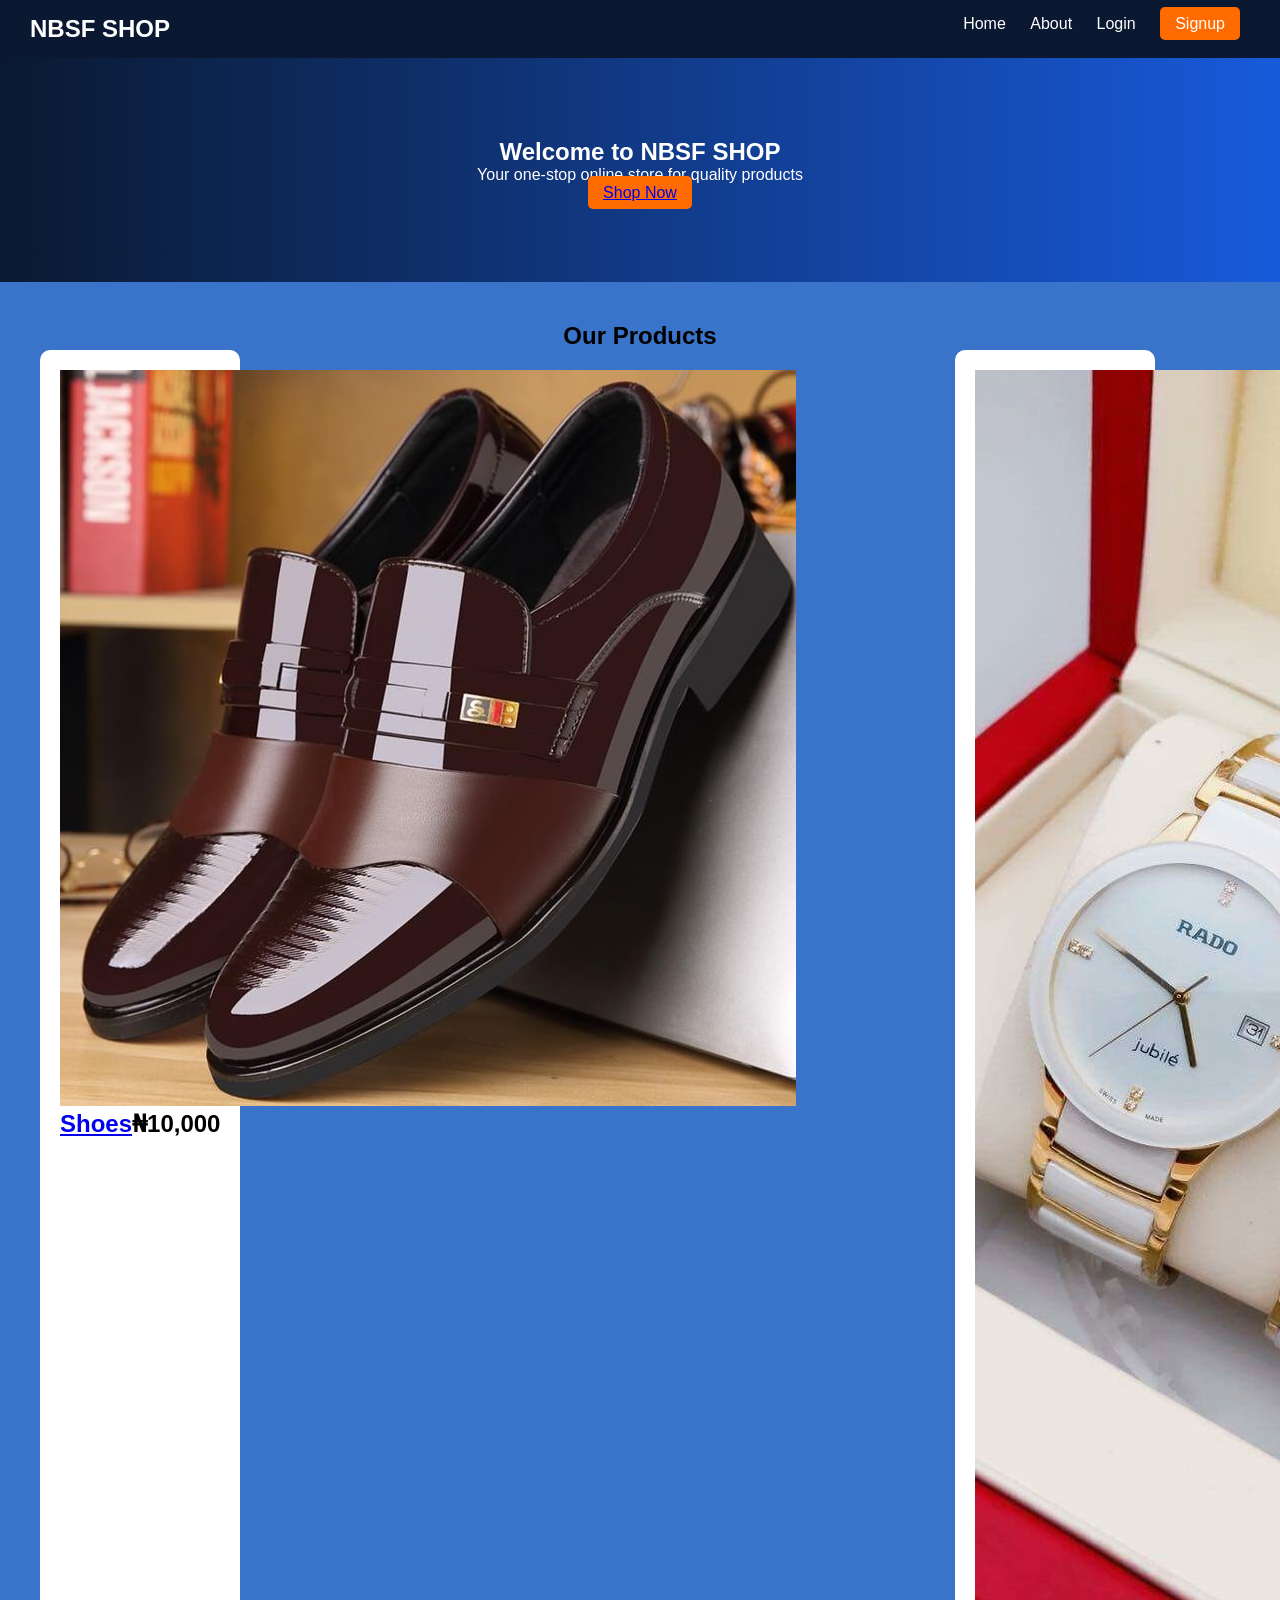
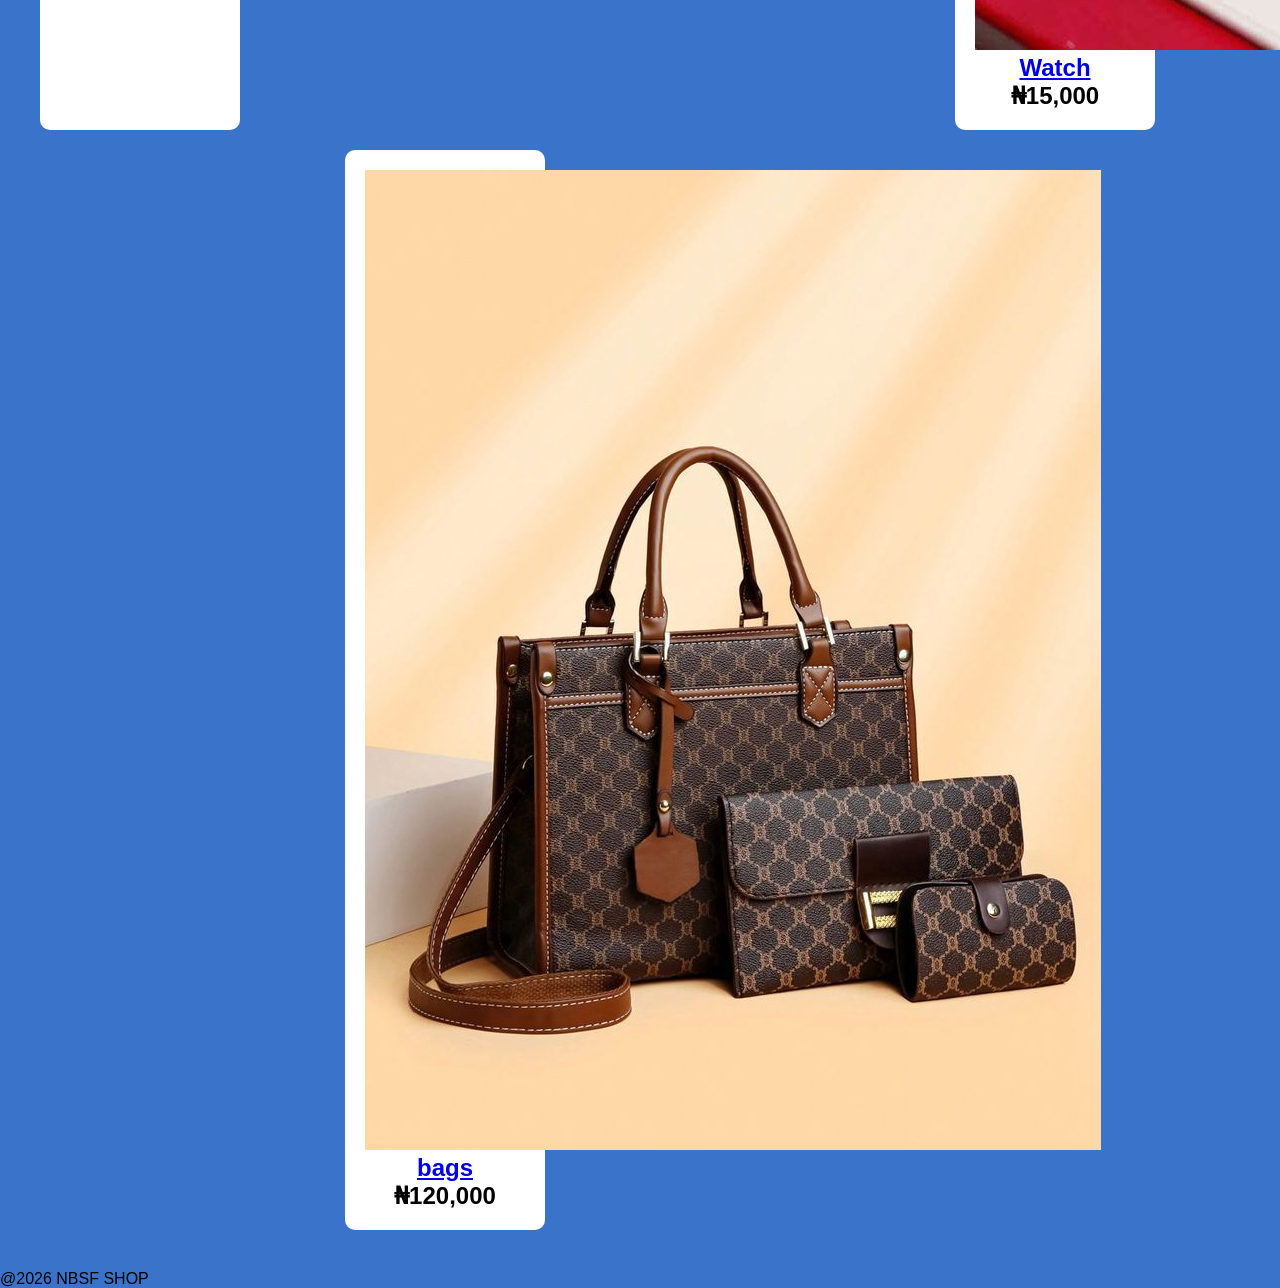
<file: index.html>
<!DOCTYPE html>
<html lang="en">
<head>
<meta charset="UTF-8">
<meta name="viewport" content="width=device-width, initial-scale=1.0">
<title>NBSF SHOP</title>
<link rel="stylesheet" href="style.css">
</head>

<body>

<header>
  <nav class="navbar">
    <H1>NBSF SHOP</H1>
    <div>
      <a href="index.html">Home</a>
      <a href="about.html">About</a>
      <a href="login.html">Login</a>
      <a href="signup.html" class="btn">Signup</a>
    </div>
  </nav>
</header>

<section class="hero">
  <h1>Welcome to NBSF SHOP</h1>
  <p>Your one-stop online store for quality products</p>
  <a href="#" class="btn">Shop Now</a>
</section>

<section class="products">
 <h2>Our Products</h2>
   <p><div class="grid">
    <div class="card">
      <img src="s1.jpg">
      <h2><p><a href="Shoes.html">Shoes</a>₦10,000</p></h2>
    </div></p><p>
    <div class="card">
      <img src="w1.jpg">
      <h2><p><a href="Watch.html">Watch</a> ₦15,000</p></h2>
    </div></p>
    <div class="card">
      <img src="b1.jpg">
      <h2><p><a href="bags.html">bags</a> ₦120,000</p></h2>
    </div>
  </div>
</section>

<footer>
  <p>@2026 NBSF SHOP</p>
</footer>

</body>
</html>
</file>
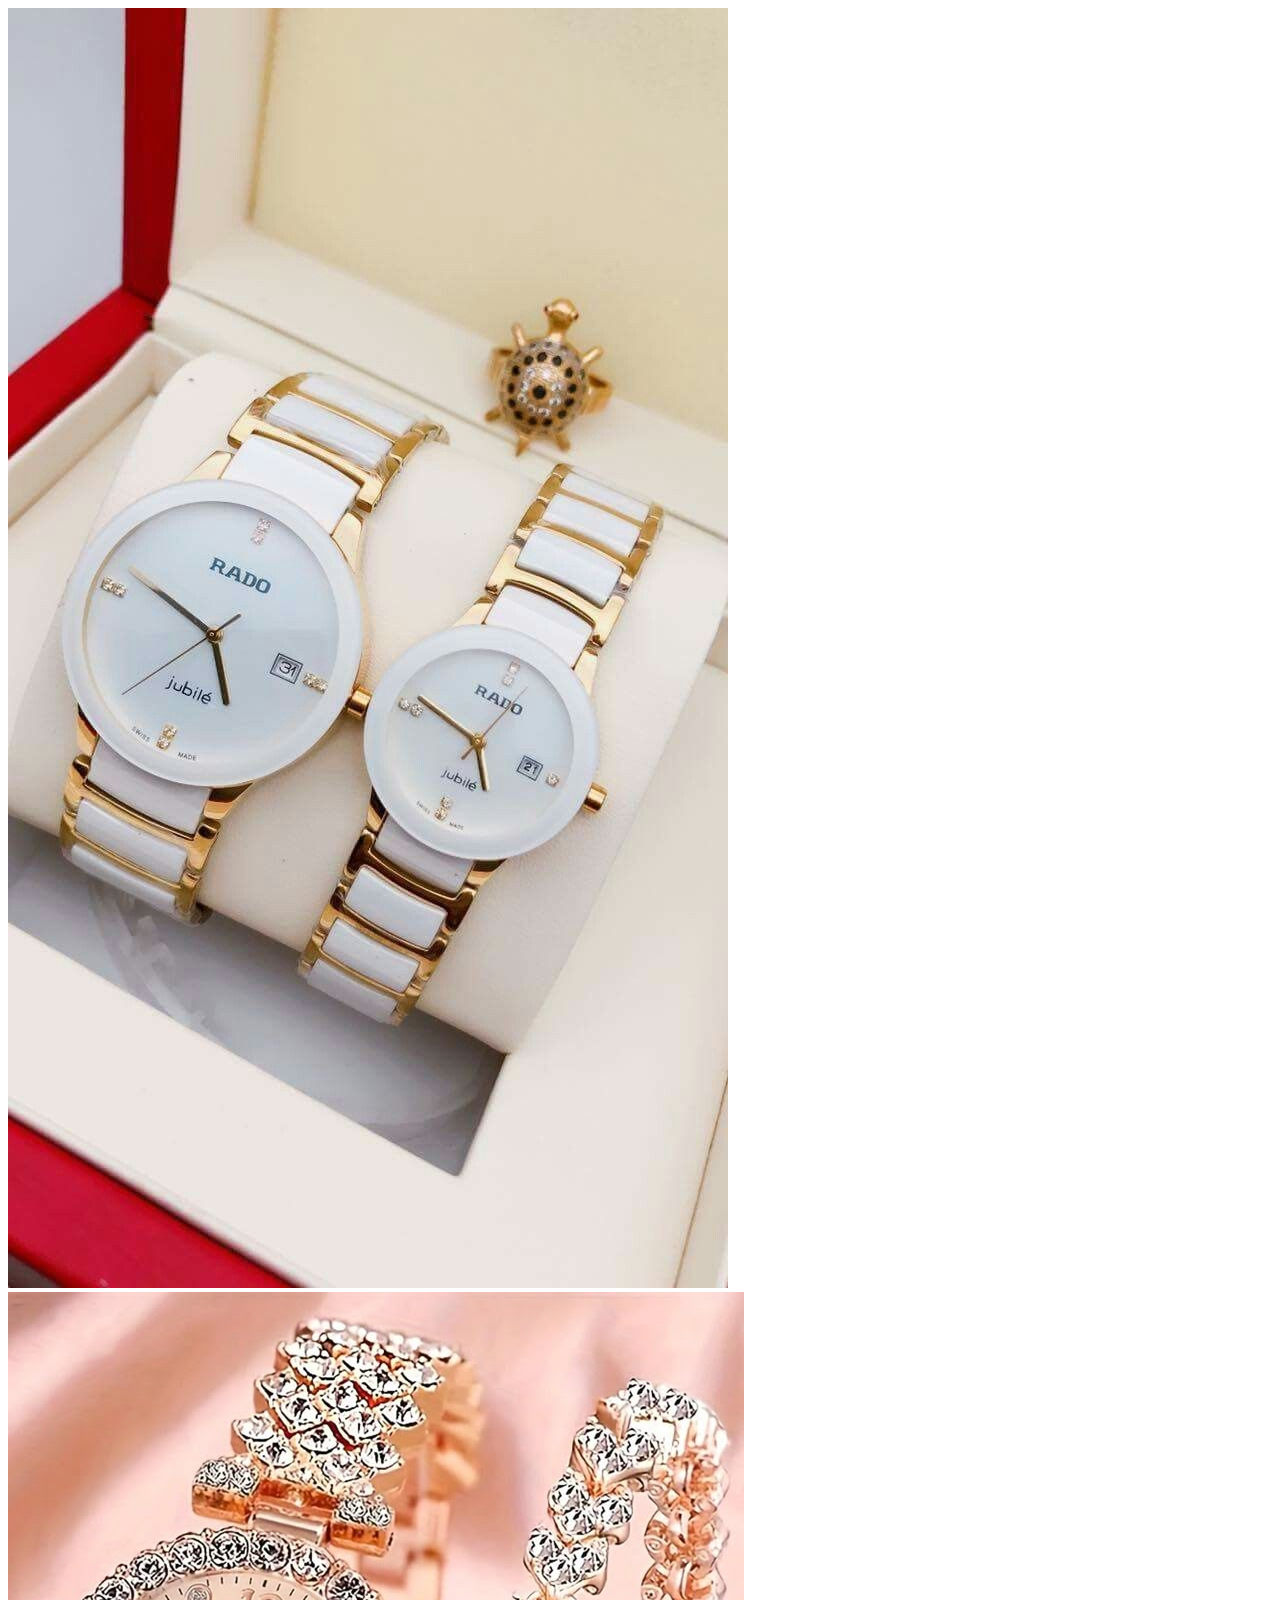
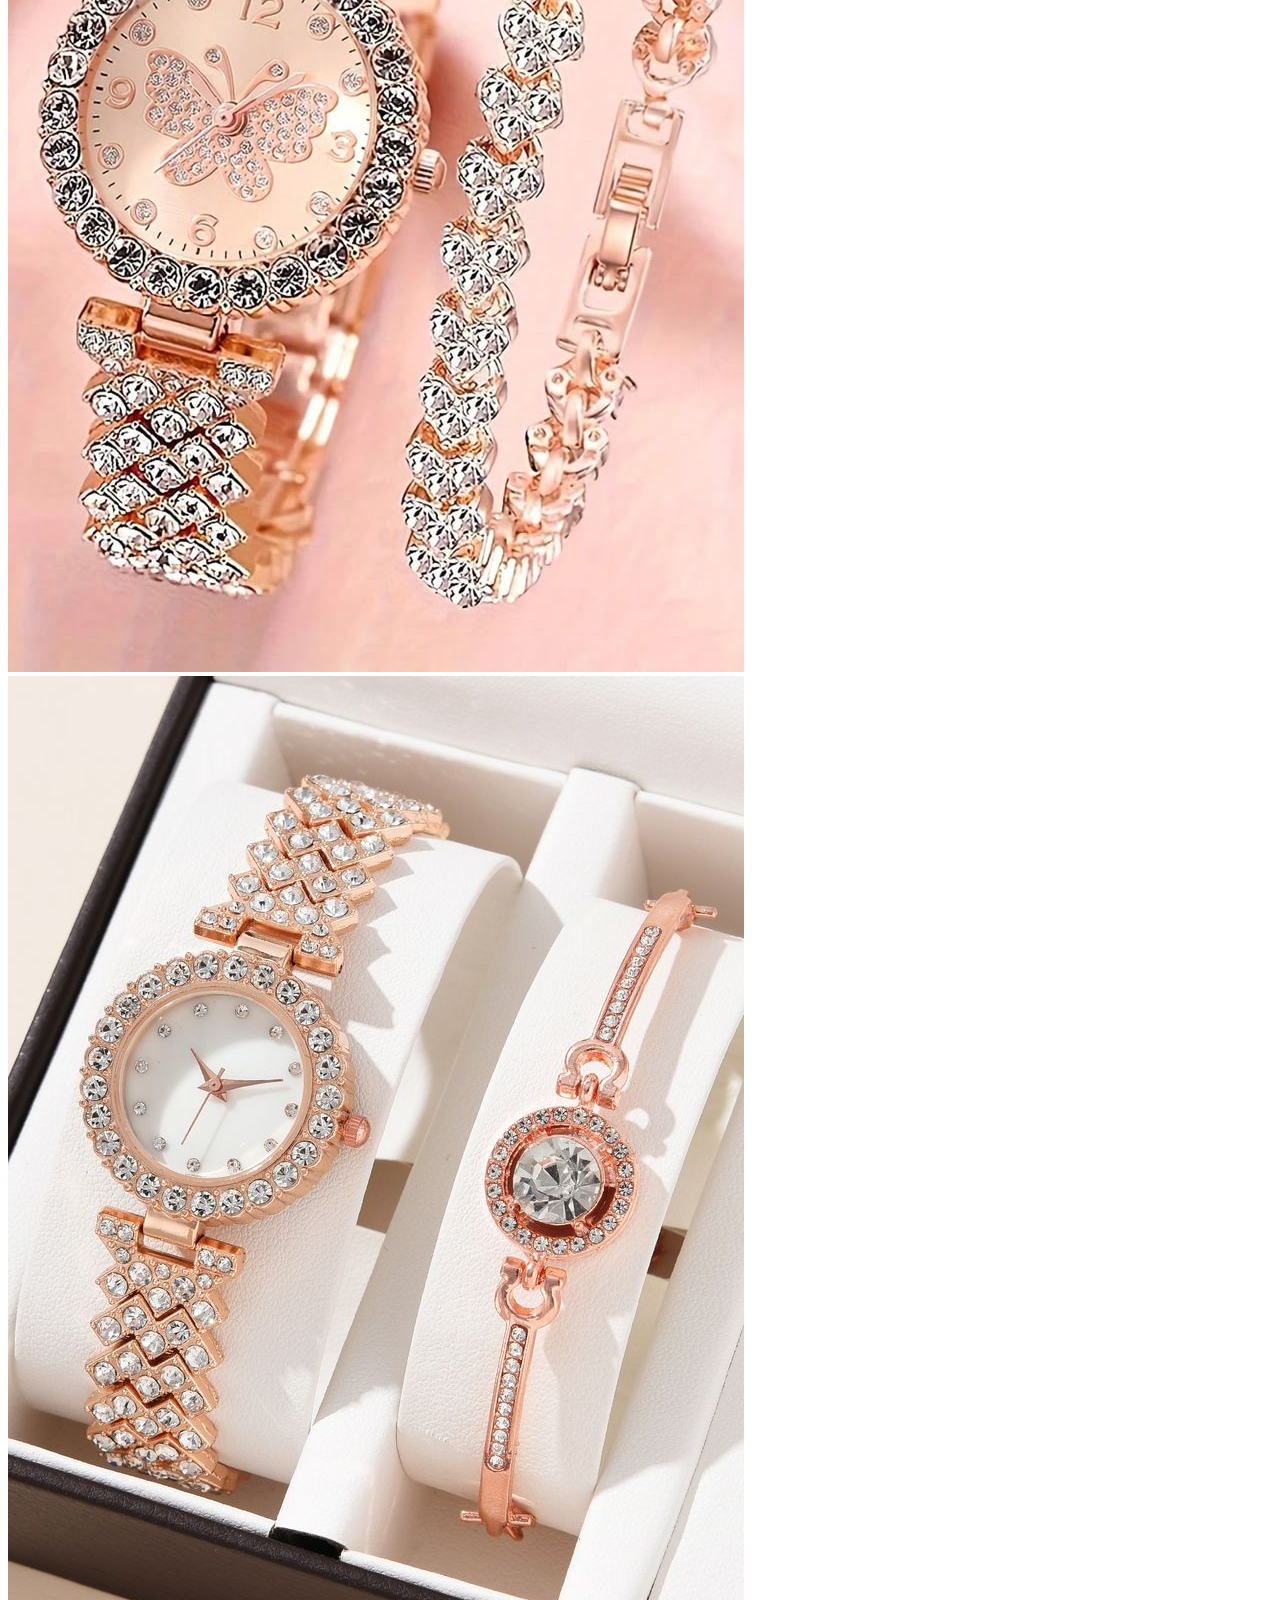
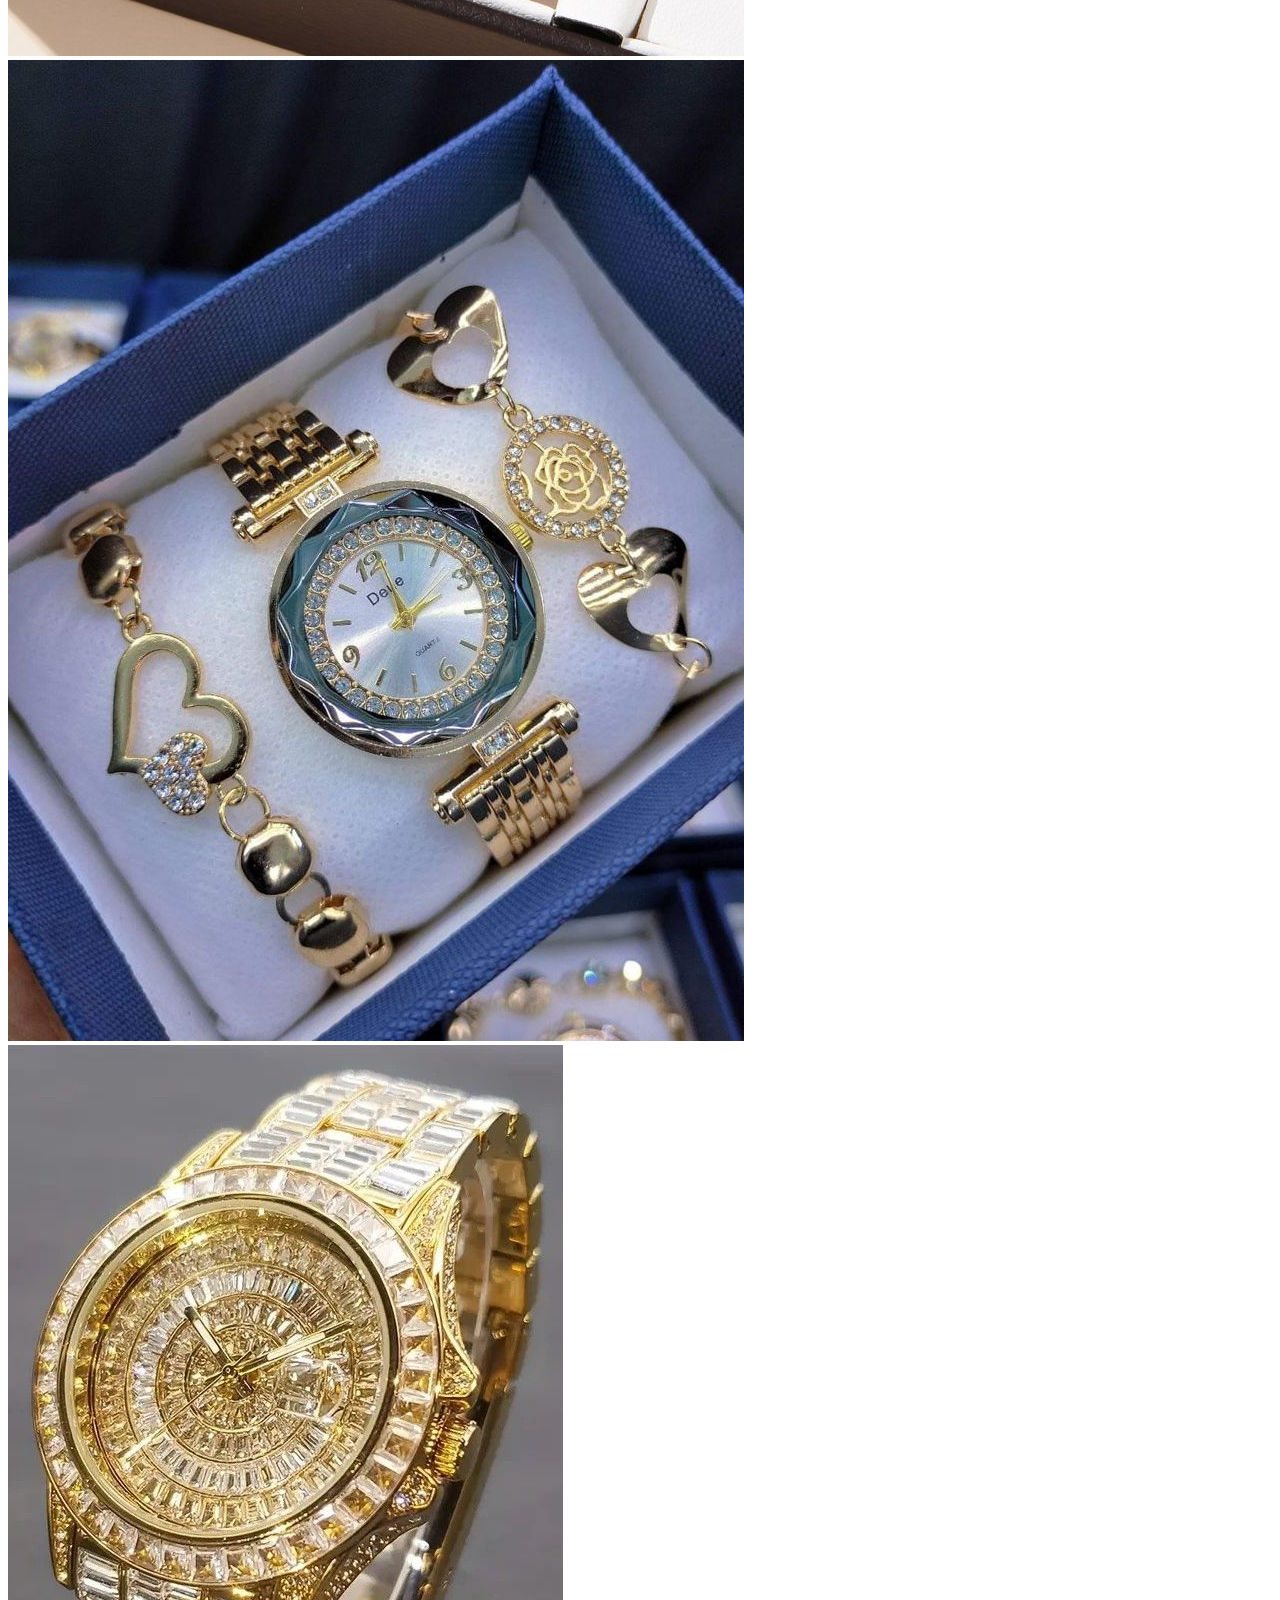
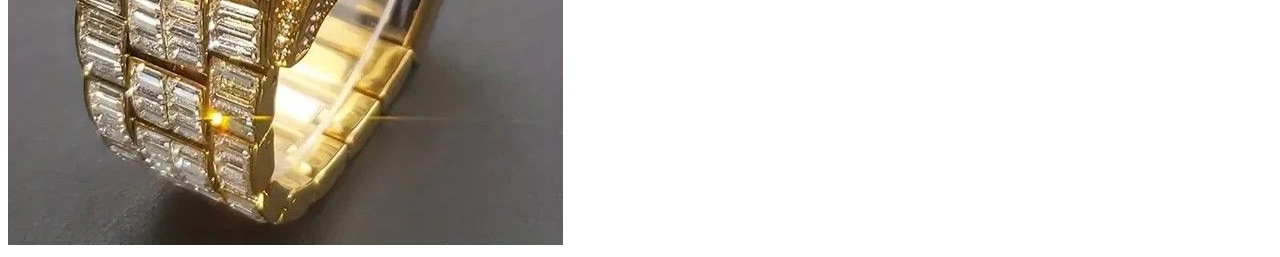
<file: Watch.html>
<!DOCTYPE html>
<html>
<head>
  <title>Watch</title>
</head>
<body>
  <img src="w1.jpg" alt=""> 
  <img src="w2.jpg" alt="">
  <img src="w3.jpg" alt="">
  <img src="w4.jpg" alt="">
  <img src="w5.jpg" alt="">
</body>
</html>
</file>
<file: style.css>
* {
  margin: 0;
  padding: 0;
  box-sizing: border-box;
  font-family: Arial;
}

body {
  
  background: #1056bfd2;
  justify-content: center;
  align-items: center;
  height: 100vh;
  margin: 0;
}

.navbar {
  display: flex;
  justify-content: space-between;
  background: #0a1931;
  color: white;
  padding: 15px 30px;
}

.navbar a {
  color: white;
  margin: 0 10px;
  text-decoration: none;
}

.btn {
  background: #ff6b00;
  padding: 8px 15px;
  border-radius: 5px;
}

.hero {
  text-align: center;
  padding: 80px 20px;
  background: linear-gradient(to right, #0a1931, #185adb);
  color: white;
}

.products {
  padding: 40px;
  text-align: center;
}

.grid {
  display: grid;
  grid-template-columns: repeat(4, 1fr);
gap: 20px;
justify-content: center;
flex-wrap: wrap;
}

.card {
  background: white;
  padding: 20px;
  border-radius: 10px;
  width: 200px;
  box-shadow: 0 4px 10px rgba(0,0,0,0…
[21:38, 04/05/2026] najib bashir sadi: JavaScript
function validateSignup() {
  let name = document.getElementById("name").value;
  let email = document.getElementById("email").value;
  let password = document.getElementById("password").value;

  if (name === "" || email === "" || password === "") {
    alert("Please fill all fields");
    return false;
  }
  return true;
}

function validateLogin() {
  let email = document.getElementById("loginEmail").value;
  let password = document.getElementById("loginPassword").value;

  if (email === "" || password === "") {
    alert("All fields required");
    return false;
  }
  return true;
}}
</file>
